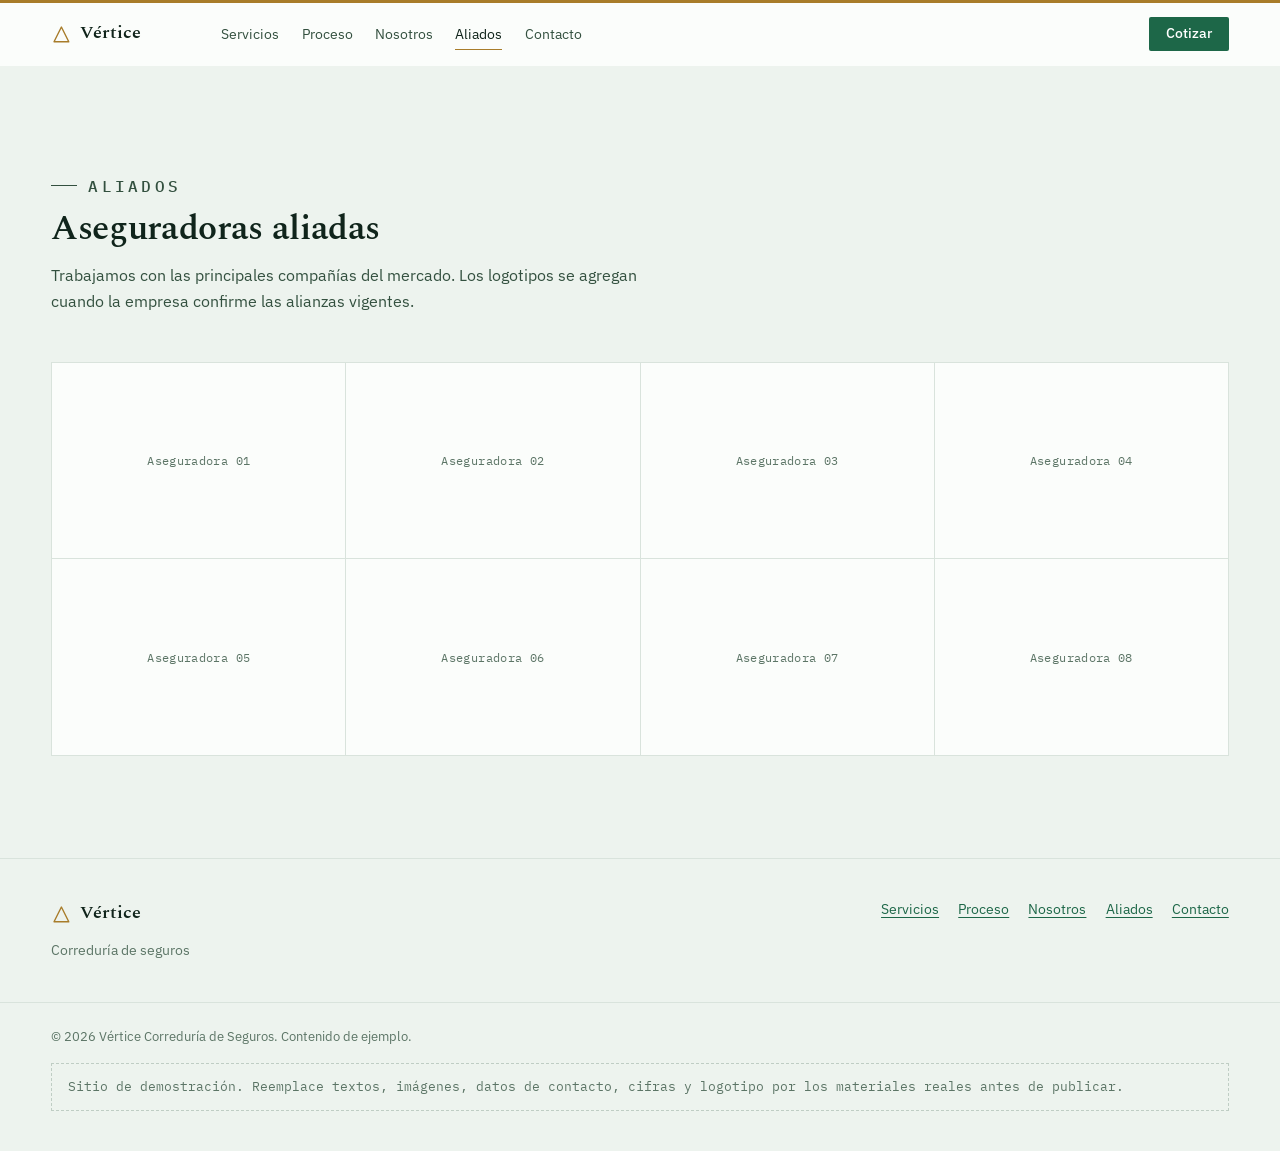
<file: aliados.html>
<!DOCTYPE html>
<html lang="es">
<head>
<meta charset="UTF-8">
<meta name="viewport" content="width=device-width, initial-scale=1">
<title>Aliados · Vértice Correduría</title>
<meta name="description" content="Aseguradoras aliadas con las que trabaja Vértice para comparar coberturas y condiciones.">

<link rel="preconnect" href="https://fonts.googleapis.com">
<link rel="preconnect" href="https://fonts.gstatic.com" crossorigin>
<link rel="stylesheet" href="https://fonts.googleapis.com/css2?family=IBM+Plex+Mono:wght@400;500&family=IBM+Plex+Sans:wght@400;500;600&family=Spectral:wght@400;500;600&display=swap">
<link rel="stylesheet" href="assets/css/styles.css">
</head>
<body>

<a class="skip" href="#main">Saltar al contenido</a>

<header class="site-header" id="top">
  <div class="wrap header__inner">
    <a class="brand" href="index.html" aria-label="Vértice, correduría de seguros — inicio">
      <svg class="brand__mark" viewBox="0 0 24 24" aria-hidden="true">
        <path d="M12 3.5 20.5 20.5 3.5 20.5Z" fill="none" stroke="currentColor" stroke-width="1.6" stroke-linejoin="round"/>
      </svg>
      <span class="brand__name">Vértice</span>
    </a>
    <nav class="nav" aria-label="Navegación principal">
      <a href="servicios.html">Servicios</a>
      <a href="proceso.html">Proceso</a>
      <a href="nosotros.html">Nosotros</a>
      <a href="aliados.html" aria-current="page">Aliados</a>
      <a href="contacto.html">Contacto</a>
    </nav>
    <div class="header__actions">
      <a class="btn btn--primary btn--sm" href="contacto.html">Cotizar</a>
      <button class="nav-toggle" type="button" id="navToggle" aria-expanded="false" aria-controls="mobileNav" aria-label="Abrir menú">
        <svg class="icon-burger" viewBox="0 0 24 24" aria-hidden="true" fill="none" stroke="currentColor" stroke-width="1.7" stroke-linecap="round">
          <path d="M4 7h16M4 12h16M4 17h16"/>
        </svg>
        <svg class="icon-close" viewBox="0 0 24 24" aria-hidden="true" fill="none" stroke="currentColor" stroke-width="1.7" stroke-linecap="round">
          <path d="M6 6l12 12M18 6 6 18"/>
        </svg>
      </button>
    </div>
  </div>
  <nav class="mobile-nav" id="mobileNav" aria-label="Navegación móvil" hidden>
    <div class="wrap mobile-nav__inner">
      <a href="servicios.html">Servicios</a>
      <a href="proceso.html">Proceso</a>
      <a href="nosotros.html">Nosotros</a>
      <a href="aliados.html" aria-current="page">Aliados</a>
      <a href="contacto.html">Contacto</a>
      <a class="btn btn--primary mobile-nav__cta" href="contacto.html">Solicitar cotización</a>
    </div>
  </nav>
</header>

<main id="main">
  <section class="section band" aria-labelledby="aliados-h">
    <div class="wrap">
      <div class="section__head" data-reveal>
        <p class="eyebrow">Aliados</p>
        <h1 id="aliados-h">Aseguradoras aliadas</h1>
        <p>Trabajamos con las principales compañías del mercado. Los logotipos se agregan cuando la empresa confirme las alianzas vigentes.</p>
      </div>
      <div class="aliados" data-reveal>
        <div class="aliado">Aseguradora 01</div>
        <div class="aliado">Aseguradora 02</div>
        <div class="aliado">Aseguradora 03</div>
        <div class="aliado">Aseguradora 04</div>
        <div class="aliado">Aseguradora 05</div>
        <div class="aliado">Aseguradora 06</div>
        <div class="aliado">Aseguradora 07</div>
        <div class="aliado">Aseguradora 08</div>
      </div>
    </div>
  </section>
</main>

<footer class="site-footer">
  <div class="wrap footer__grid">
    <div class="footer__brand">
      <span class="brand">
        <svg class="brand__mark" viewBox="0 0 24 24" aria-hidden="true">
          <path d="M12 3.5 20.5 20.5 3.5 20.5Z" fill="none" stroke="currentColor" stroke-width="1.6" stroke-linejoin="round"/>
        </svg>
        <span class="brand__name">Vértice</span>
      </span>
      <p>Correduría de seguros</p>
    </div>
    <nav class="nav--footer" aria-label="Navegación del pie de página">
      <a href="servicios.html">Servicios</a>
      <a href="proceso.html">Proceso</a>
      <a href="nosotros.html">Nosotros</a>
      <a href="aliados.html">Aliados</a>
      <a href="contacto.html">Contacto</a>
    </nav>
  </div>
  <div class="wrap footer__legal">
    <p>© 2026 Vértice Correduría de Seguros. Contenido de ejemplo.</p>
    <p class="demo-note">
      Sitio de demostración. Reemplace textos, imágenes, datos de contacto,
      cifras y logotipo por los materiales reales antes de publicar.
    </p>
  </div>
</footer>

<script src="assets/js/main.js"></script>
</body>
</html>
</file>
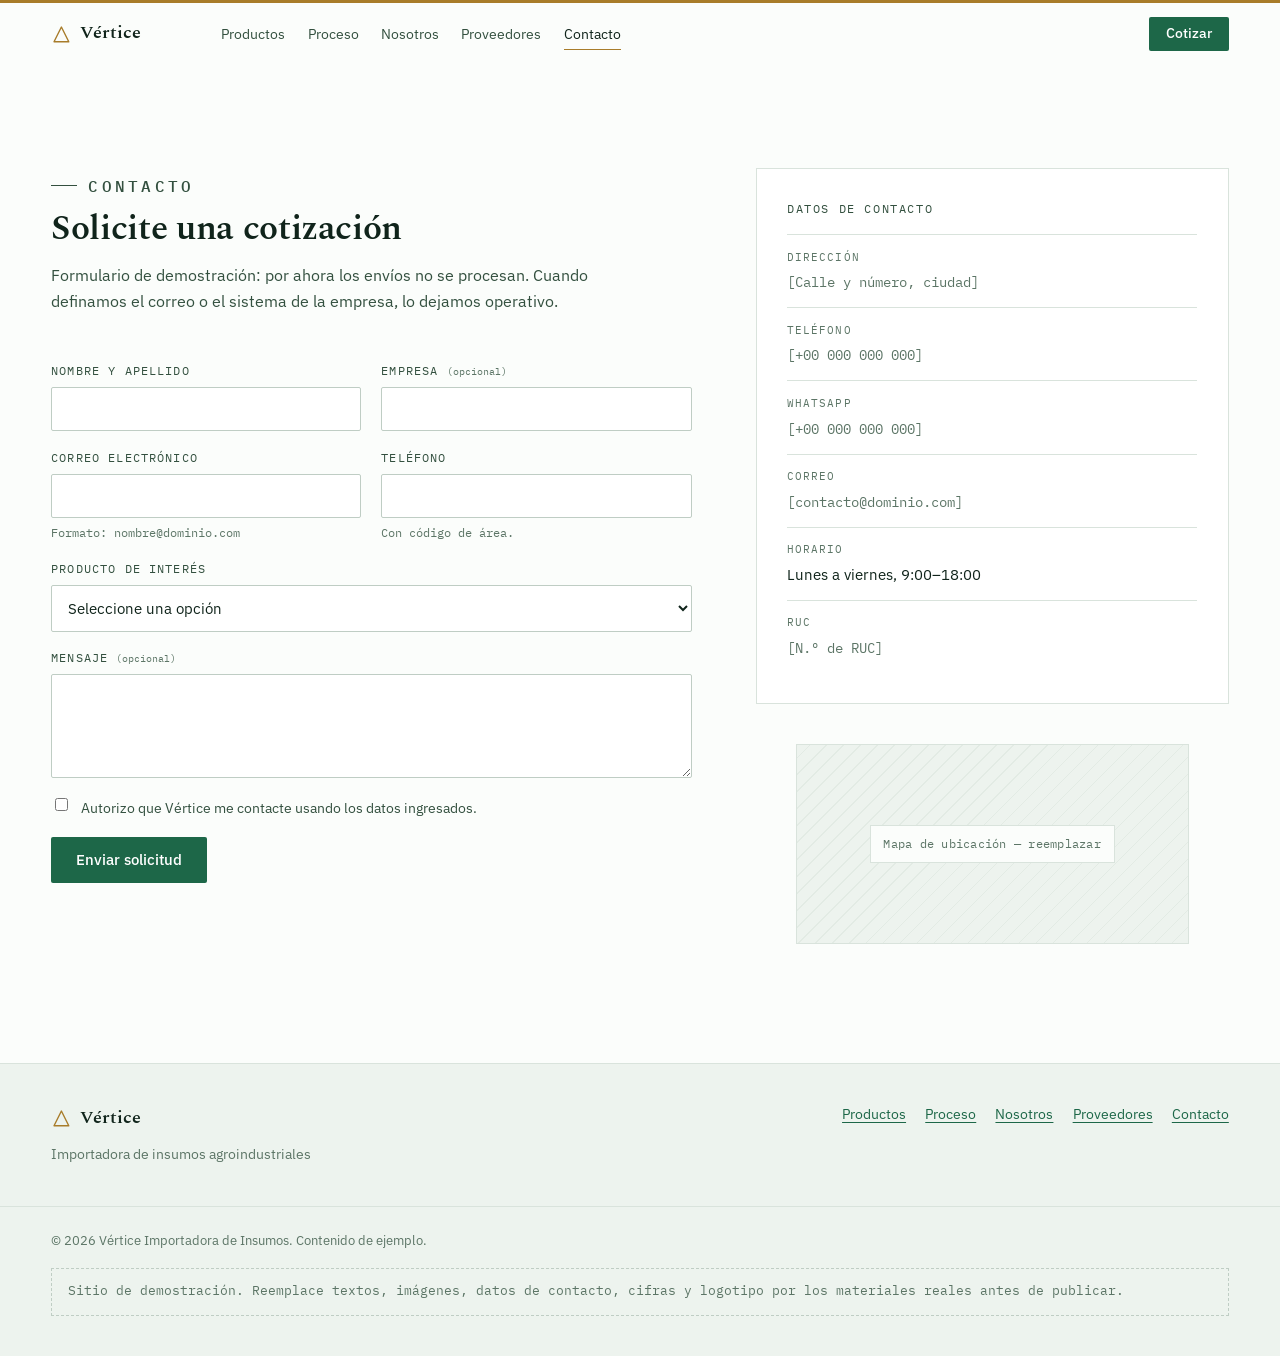
<file: contacto.html>
<!DOCTYPE html>
<html lang="es">
<head>
<meta charset="UTF-8">
<meta name="viewport" content="width=device-width, initial-scale=1">
<title>Contacto · Vértice Importadora</title>
<meta name="description" content="Solicite una cotización de insumos agroindustriales con Vértice: complete el formulario o contáctenos por teléfono, WhatsApp o correo.">

<link rel="preconnect" href="https://fonts.googleapis.com">
<link rel="preconnect" href="https://fonts.gstatic.com" crossorigin>
<link rel="stylesheet" href="https://fonts.googleapis.com/css2?family=IBM+Plex+Mono:wght@400;500&family=IBM+Plex+Sans:wght@400;500;600&family=Spectral:wght@400;500;600&display=swap">
<link rel="stylesheet" href="assets/css/styles.css">
</head>
<body>

<a class="skip" href="#main">Saltar al contenido</a>

<header class="site-header" id="top">
  <div class="wrap header__inner">
    <a class="brand" href="index.html" aria-label="Vértice, importadora de insumos — inicio">
      <svg class="brand__mark" viewBox="0 0 24 24" aria-hidden="true">
        <path d="M12 3.5 20.5 20.5 3.5 20.5Z" fill="none" stroke="currentColor" stroke-width="1.6" stroke-linejoin="round"/>
      </svg>
      <span class="brand__name">Vértice</span>
    </a>
    <nav class="nav" aria-label="Navegación principal">
      <a href="productos.html">Productos</a>
      <a href="proceso.html">Proceso</a>
      <a href="nosotros.html">Nosotros</a>
      <a href="proveedores.html">Proveedores</a>
      <a href="contacto.html" aria-current="page">Contacto</a>
    </nav>
    <div class="header__actions">
      <a class="btn btn--primary btn--sm" href="contacto.html">Cotizar</a>
      <button class="nav-toggle" type="button" id="navToggle" aria-expanded="false" aria-controls="mobileNav" aria-label="Abrir menú">
        <svg class="icon-burger" viewBox="0 0 24 24" aria-hidden="true" fill="none" stroke="currentColor" stroke-width="1.7" stroke-linecap="round">
          <path d="M4 7h16M4 12h16M4 17h16"/>
        </svg>
        <svg class="icon-close" viewBox="0 0 24 24" aria-hidden="true" fill="none" stroke="currentColor" stroke-width="1.7" stroke-linecap="round">
          <path d="M6 6l12 12M18 6 6 18"/>
        </svg>
      </button>
    </div>
  </div>
  <nav class="mobile-nav" id="mobileNav" aria-label="Navegación móvil" hidden>
    <div class="wrap mobile-nav__inner">
      <a href="productos.html">Productos</a>
      <a href="proceso.html">Proceso</a>
      <a href="nosotros.html">Nosotros</a>
      <a href="proveedores.html">Proveedores</a>
      <a href="contacto.html" aria-current="page">Contacto</a>
      <a class="btn btn--primary mobile-nav__cta" href="contacto.html">Solicitar cotización</a>
    </div>
  </nav>
</header>

<main id="main">
  <section class="section" aria-labelledby="contacto-h">
    <div class="wrap contacto-grid">
      <div data-reveal>
        <div class="section__head">
          <p class="eyebrow">Contacto</p>
          <h1 id="contacto-h">Solicite una cotización</h1>
          <p>Formulario de demostración: por ahora los envíos no se procesan. Cuando definamos el correo o el sistema de la empresa, lo dejamos operativo.</p>
        </div>
        <form class="form" id="cotizar" novalidate>
          <div class="form-grid">
            <div class="field">
              <label for="f-nombre">Nombre y apellido</label>
              <input type="text" id="f-nombre" name="nombre" required autocomplete="name">
              <p class="field__error">Ingrese su nombre.</p>
            </div>
            <div class="field">
              <label for="f-empresa">Empresa <span class="opt">(opcional)</span></label>
              <input type="text" id="f-empresa" name="empresa" autocomplete="organization">
            </div>
            <div class="field">
              <label for="f-email">Correo electrónico</label>
              <input type="email" id="f-email" name="email" required autocomplete="email" aria-describedby="h-email">
              <p class="hint" id="h-email">Formato: nombre@dominio.com</p>
              <p class="field__error">Ingrese un correo electrónico válido.</p>
            </div>
            <div class="field">
              <label for="f-tel">Teléfono</label>
              <input type="tel" id="f-tel" name="telefono" required autocomplete="tel" inputmode="tel" pattern="[0-9+\(\)\-\s]{6,}">
              <p class="hint">Con código de área.</p>
              <p class="field__error">Ingrese un teléfono de contacto.</p>
            </div>
            <div class="field field--full">
              <label for="f-producto">Producto de interés</label>
              <select id="f-producto" name="producto" required>
                <option value="" selected disabled>Seleccione una opción</option>
                <option>Soya en grano</option>
                <option>Torta de soya</option>
                <option>Maíz amarillo duro</option>
                <option>Afrecho de trigo</option>
                <option>Aceites vegetales</option>
                <option>Otro</option>
              </select>
              <p class="field__error">Seleccione un producto de interés.</p>
            </div>
            <div class="field field--full">
              <label for="f-msg">Mensaje <span class="opt">(opcional)</span></label>
              <textarea id="f-msg" name="mensaje" rows="4"></textarea>
            </div>
            <div class="field field--check field--full">
              <input type="checkbox" id="f-ok" name="consentimiento" required>
              <label for="f-ok">Autorizo que Vértice me contacte usando los datos ingresados.</label>
            </div>
          </div>
          <button class="btn btn--primary" type="submit">Enviar solicitud</button>
          <p class="form__status" id="formStatus" role="status" hidden></p>
        </form>
      </div>

      <aside class="contacto__side" data-reveal>
        <div class="datos">
          <p class="datos__title">Datos de contacto</p>
          <dl class="datos__list">
            <div><dt>Dirección</dt><dd><span class="ph">[Calle y número, ciudad]</span></dd></div>
            <div><dt>Teléfono</dt><dd><span class="ph">[+00 000 000 000]</span></dd></div>
            <div><dt>WhatsApp</dt><dd><span class="ph">[+00 000 000 000]</span></dd></div>
            <div><dt>Correo</dt><dd><span class="ph">[contacto@dominio.com]</span></dd></div>
            <div><dt>Horario</dt><dd>Lunes a viernes, 9:00–18:00</dd></div>
            <div><dt>RUC</dt><dd><span class="ph">[N.º de RUC]</span></dd></div>
          </dl>
        </div>
        <figure class="photo contacto__map">
          <span class="photo__label">Mapa de ubicación — reemplazar</span>
        </figure>
      </aside>
    </div>
  </section>
</main>

<footer class="site-footer">
  <div class="wrap footer__grid">
    <div class="footer__brand">
      <span class="brand">
        <svg class="brand__mark" viewBox="0 0 24 24" aria-hidden="true">
          <path d="M12 3.5 20.5 20.5 3.5 20.5Z" fill="none" stroke="currentColor" stroke-width="1.6" stroke-linejoin="round"/>
        </svg>
        <span class="brand__name">Vértice</span>
      </span>
      <p>Importadora de insumos agroindustriales</p>
    </div>
    <nav class="nav--footer" aria-label="Navegación del pie de página">
      <a href="productos.html">Productos</a>
      <a href="proceso.html">Proceso</a>
      <a href="nosotros.html">Nosotros</a>
      <a href="proveedores.html">Proveedores</a>
      <a href="contacto.html">Contacto</a>
    </nav>
  </div>
  <div class="wrap footer__legal">
    <p>© 2026 Vértice Importadora de Insumos. Contenido de ejemplo.</p>
    <p class="demo-note">
      Sitio de demostración. Reemplace textos, imágenes, datos de contacto,
      cifras y logotipo por los materiales reales antes de publicar.
    </p>
  </div>
</footer>

<script src="assets/js/main.js"></script>
</body>
</html>
</file>
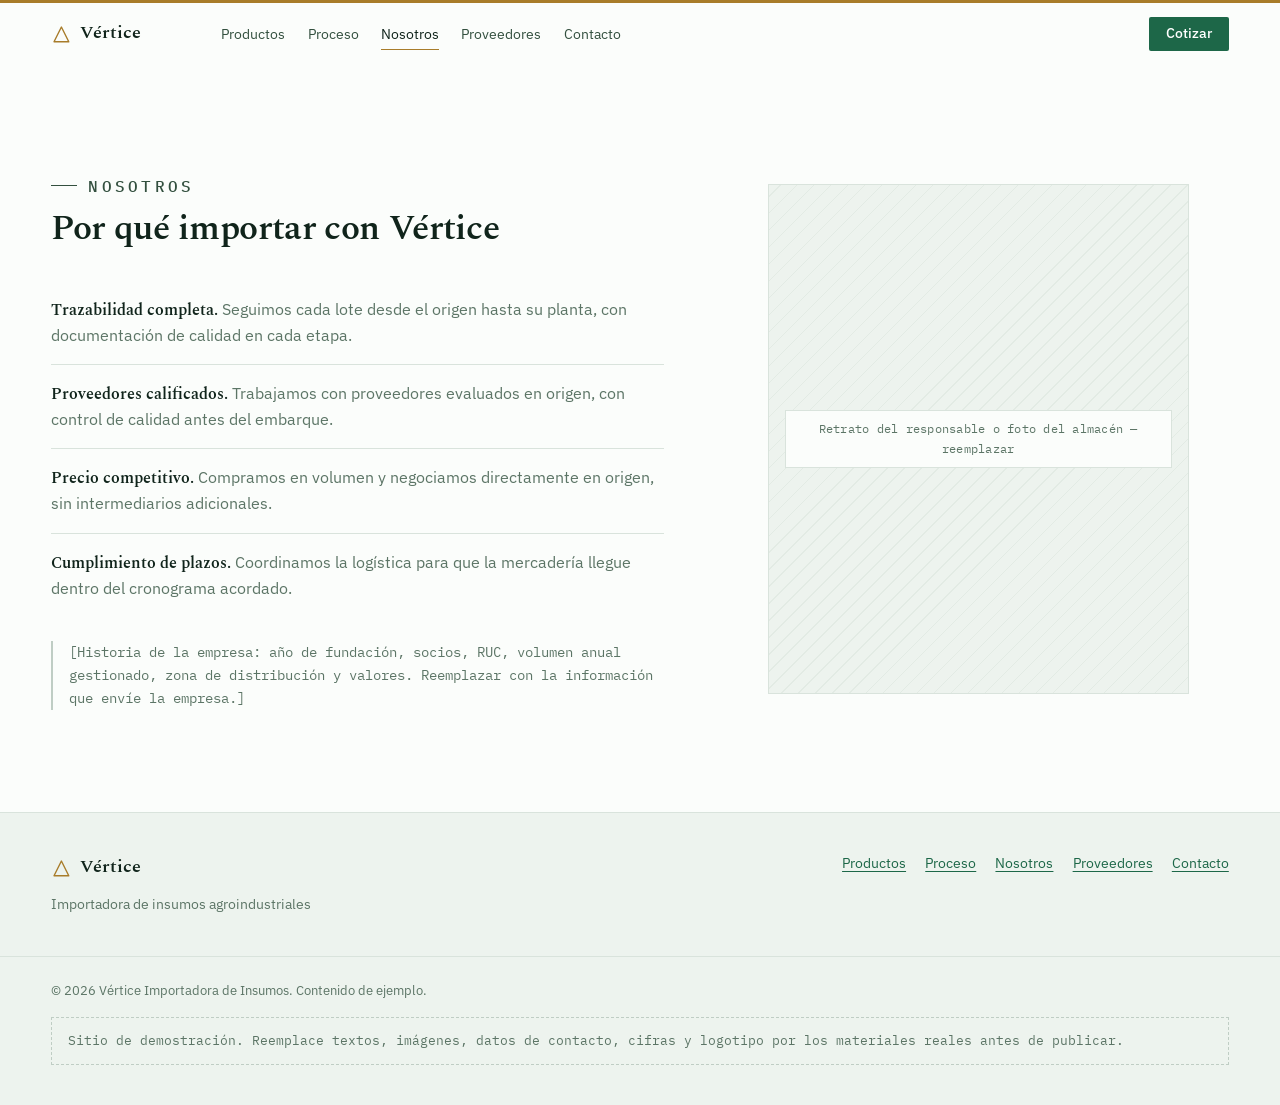
<file: nosotros.html>
<!DOCTYPE html>
<html lang="es">
<head>
<meta charset="UTF-8">
<meta name="viewport" content="width=device-width, initial-scale=1">
<title>Nosotros · Vértice Importadora</title>
<meta name="description" content="Por qué importar con Vértice: trazabilidad completa, proveedores calificados, precio competitivo y cumplimiento de plazos.">

<link rel="preconnect" href="https://fonts.googleapis.com">
<link rel="preconnect" href="https://fonts.gstatic.com" crossorigin>
<link rel="stylesheet" href="https://fonts.googleapis.com/css2?family=IBM+Plex+Mono:wght@400;500&family=IBM+Plex+Sans:wght@400;500;600&family=Spectral:wght@400;500;600&display=swap">
<link rel="stylesheet" href="assets/css/styles.css">
</head>
<body>

<a class="skip" href="#main">Saltar al contenido</a>

<header class="site-header" id="top">
  <div class="wrap header__inner">
    <a class="brand" href="index.html" aria-label="Vértice, importadora de insumos — inicio">
      <svg class="brand__mark" viewBox="0 0 24 24" aria-hidden="true">
        <path d="M12 3.5 20.5 20.5 3.5 20.5Z" fill="none" stroke="currentColor" stroke-width="1.6" stroke-linejoin="round"/>
      </svg>
      <span class="brand__name">Vértice</span>
    </a>
    <nav class="nav" aria-label="Navegación principal">
      <a href="productos.html">Productos</a>
      <a href="proceso.html">Proceso</a>
      <a href="nosotros.html" aria-current="page">Nosotros</a>
      <a href="proveedores.html">Proveedores</a>
      <a href="contacto.html">Contacto</a>
    </nav>
    <div class="header__actions">
      <a class="btn btn--primary btn--sm" href="contacto.html">Cotizar</a>
      <button class="nav-toggle" type="button" id="navToggle" aria-expanded="false" aria-controls="mobileNav" aria-label="Abrir menú">
        <svg class="icon-burger" viewBox="0 0 24 24" aria-hidden="true" fill="none" stroke="currentColor" stroke-width="1.7" stroke-linecap="round">
          <path d="M4 7h16M4 12h16M4 17h16"/>
        </svg>
        <svg class="icon-close" viewBox="0 0 24 24" aria-hidden="true" fill="none" stroke="currentColor" stroke-width="1.7" stroke-linecap="round">
          <path d="M6 6l12 12M18 6 6 18"/>
        </svg>
      </button>
    </div>
  </div>
  <nav class="mobile-nav" id="mobileNav" aria-label="Navegación móvil" hidden>
    <div class="wrap mobile-nav__inner">
      <a href="productos.html">Productos</a>
      <a href="proceso.html">Proceso</a>
      <a href="nosotros.html" aria-current="page">Nosotros</a>
      <a href="proveedores.html">Proveedores</a>
      <a href="contacto.html">Contacto</a>
      <a class="btn btn--primary mobile-nav__cta" href="contacto.html">Solicitar cotización</a>
    </div>
  </nav>
</header>

<main id="main">
  <section class="section" aria-labelledby="nosotros-h">
    <div class="wrap nosotros__grid">
      <div class="nosotros__main" data-reveal>
        <div class="section__head">
          <p class="eyebrow">Nosotros</p>
          <h1 id="nosotros-h">Por qué importar con Vértice</h1>
        </div>
        <ul class="ventajas">
          <li><strong>Trazabilidad completa.</strong> <span>Seguimos cada lote desde el origen hasta su planta, con documentación de calidad en cada etapa.</span></li>
          <li><strong>Proveedores calificados.</strong> <span>Trabajamos con proveedores evaluados en origen, con control de calidad antes del embarque.</span></li>
          <li><strong>Precio competitivo.</strong> <span>Compramos en volumen y negociamos directamente en origen, sin intermediarios adicionales.</span></li>
          <li><strong>Cumplimiento de plazos.</strong> <span>Coordinamos la logística para que la mercadería llegue dentro del cronograma acordado.</span></li>
        </ul>
        <p class="ph-block">[Historia de la empresa: año de fundación, socios, RUC, volumen anual gestionado, zona de distribución y valores. Reemplazar con la información que envíe la empresa.]</p>
      </div>
      <figure class="photo nosotros__photo" data-reveal-self>
        <span class="photo__label">Retrato del responsable o foto del almacén — reemplazar</span>
      </figure>
    </div>
  </section>
</main>

<footer class="site-footer">
  <div class="wrap footer__grid">
    <div class="footer__brand">
      <span class="brand">
        <svg class="brand__mark" viewBox="0 0 24 24" aria-hidden="true">
          <path d="M12 3.5 20.5 20.5 3.5 20.5Z" fill="none" stroke="currentColor" stroke-width="1.6" stroke-linejoin="round"/>
        </svg>
        <span class="brand__name">Vértice</span>
      </span>
      <p>Importadora de insumos agroindustriales</p>
    </div>
    <nav class="nav--footer" aria-label="Navegación del pie de página">
      <a href="productos.html">Productos</a>
      <a href="proceso.html">Proceso</a>
      <a href="nosotros.html">Nosotros</a>
      <a href="proveedores.html">Proveedores</a>
      <a href="contacto.html">Contacto</a>
    </nav>
  </div>
  <div class="wrap footer__legal">
    <p>© 2026 Vértice Importadora de Insumos. Contenido de ejemplo.</p>
    <p class="demo-note">
      Sitio de demostración. Reemplace textos, imágenes, datos de contacto,
      cifras y logotipo por los materiales reales antes de publicar.
    </p>
  </div>
</footer>

<script src="assets/js/main.js"></script>
</body>
</html>
</file>
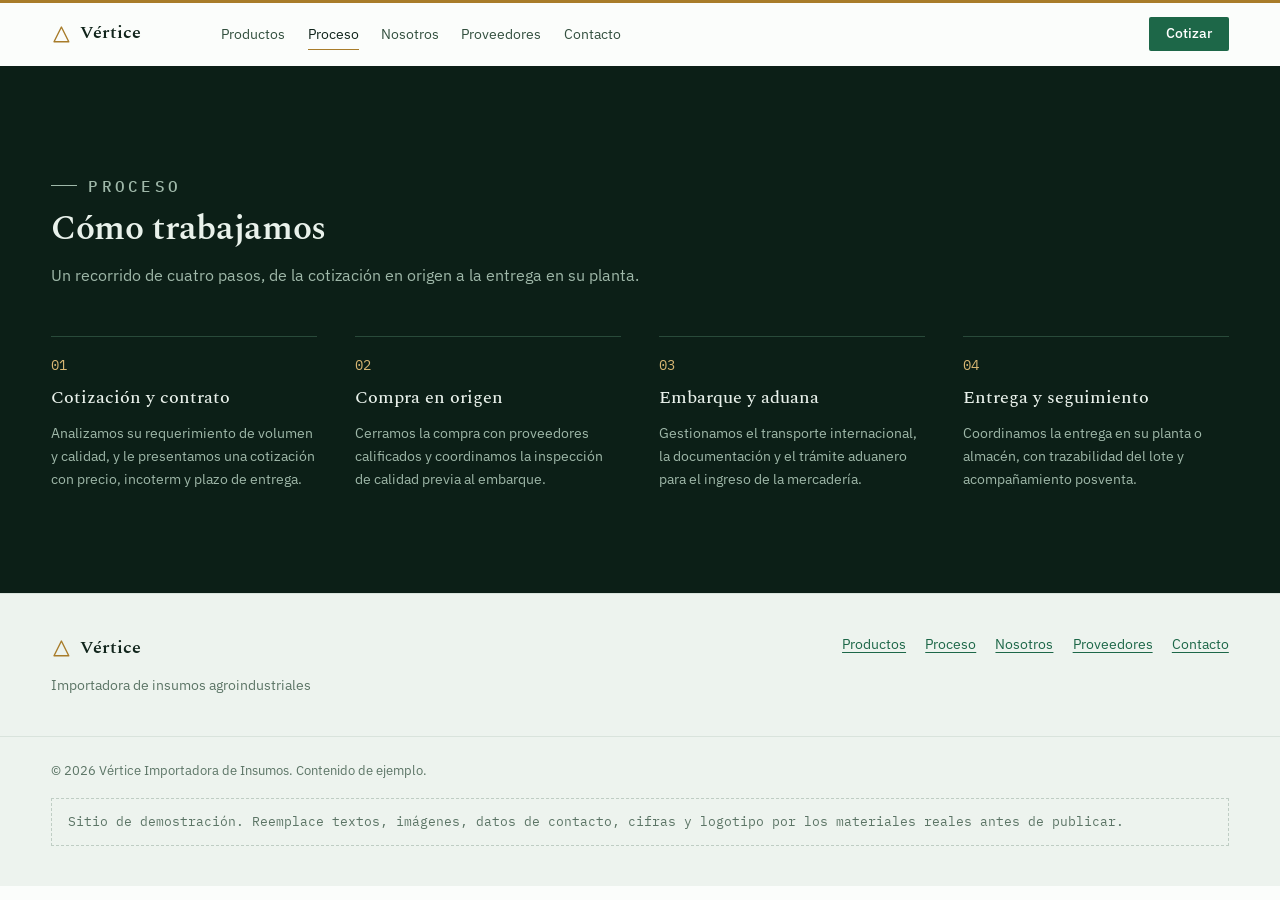
<file: proceso.html>
<!DOCTYPE html>
<html lang="es">
<head>
<meta charset="UTF-8">
<meta name="viewport" content="width=device-width, initial-scale=1">
<title>Proceso · Vértice Importadora</title>
<meta name="description" content="Cómo trabajamos: cotización, compra en origen, embarque y aduana, y entrega — el proceso completo de importación de insumos agroindustriales.">

<link rel="preconnect" href="https://fonts.googleapis.com">
<link rel="preconnect" href="https://fonts.gstatic.com" crossorigin>
<link rel="stylesheet" href="https://fonts.googleapis.com/css2?family=IBM+Plex+Mono:wght@400;500&family=IBM+Plex+Sans:wght@400;500;600&family=Spectral:wght@400;500;600&display=swap">
<link rel="stylesheet" href="assets/css/styles.css">
</head>
<body>

<a class="skip" href="#main">Saltar al contenido</a>

<header class="site-header" id="top">
  <div class="wrap header__inner">
    <a class="brand" href="index.html" aria-label="Vértice, importadora de insumos — inicio">
      <svg class="brand__mark" viewBox="0 0 24 24" aria-hidden="true">
        <path d="M12 3.5 20.5 20.5 3.5 20.5Z" fill="none" stroke="currentColor" stroke-width="1.6" stroke-linejoin="round"/>
      </svg>
      <span class="brand__name">Vértice</span>
    </a>
    <nav class="nav" aria-label="Navegación principal">
      <a href="productos.html">Productos</a>
      <a href="proceso.html" aria-current="page">Proceso</a>
      <a href="nosotros.html">Nosotros</a>
      <a href="proveedores.html">Proveedores</a>
      <a href="contacto.html">Contacto</a>
    </nav>
    <div class="header__actions">
      <a class="btn btn--primary btn--sm" href="contacto.html">Cotizar</a>
      <button class="nav-toggle" type="button" id="navToggle" aria-expanded="false" aria-controls="mobileNav" aria-label="Abrir menú">
        <svg class="icon-burger" viewBox="0 0 24 24" aria-hidden="true" fill="none" stroke="currentColor" stroke-width="1.7" stroke-linecap="round">
          <path d="M4 7h16M4 12h16M4 17h16"/>
        </svg>
        <svg class="icon-close" viewBox="0 0 24 24" aria-hidden="true" fill="none" stroke="currentColor" stroke-width="1.7" stroke-linecap="round">
          <path d="M6 6l12 12M18 6 6 18"/>
        </svg>
      </button>
    </div>
  </div>
  <nav class="mobile-nav" id="mobileNav" aria-label="Navegación móvil" hidden>
    <div class="wrap mobile-nav__inner">
      <a href="productos.html">Productos</a>
      <a href="proceso.html" aria-current="page">Proceso</a>
      <a href="nosotros.html">Nosotros</a>
      <a href="proveedores.html">Proveedores</a>
      <a href="contacto.html">Contacto</a>
      <a class="btn btn--primary mobile-nav__cta" href="contacto.html">Solicitar cotización</a>
    </div>
  </nav>
</header>

<main id="main">
  <section class="section section--ink" aria-labelledby="proceso-h">
    <div class="wrap">
      <div class="section__head" data-reveal>
        <p class="eyebrow eyebrow--on-ink">Proceso</p>
        <h1 id="proceso-h">Cómo trabajamos</h1>
        <p>Un recorrido de cuatro pasos, de la cotización en origen a la entrega en su planta.</p>
      </div>
      <ol class="pasos" data-reveal>
        <li class="paso">
          <span class="paso__num">01</span>
          <h3>Cotización y contrato</h3>
          <p>Analizamos su requerimiento de volumen y calidad, y le presentamos una cotización con precio, incoterm y plazo de entrega.</p>
        </li>
        <li class="paso">
          <span class="paso__num">02</span>
          <h3>Compra en origen</h3>
          <p>Cerramos la compra con proveedores calificados y coordinamos la inspección de calidad previa al embarque.</p>
        </li>
        <li class="paso">
          <span class="paso__num">03</span>
          <h3>Embarque y aduana</h3>
          <p>Gestionamos el transporte internacional, la documentación y el trámite aduanero para el ingreso de la mercadería.</p>
        </li>
        <li class="paso">
          <span class="paso__num">04</span>
          <h3>Entrega y seguimiento</h3>
          <p>Coordinamos la entrega en su planta o almacén, con trazabilidad del lote y acompañamiento posventa.</p>
        </li>
      </ol>
    </div>
  </section>
</main>

<footer class="site-footer">
  <div class="wrap footer__grid">
    <div class="footer__brand">
      <span class="brand">
        <svg class="brand__mark" viewBox="0 0 24 24" aria-hidden="true">
          <path d="M12 3.5 20.5 20.5 3.5 20.5Z" fill="none" stroke="currentColor" stroke-width="1.6" stroke-linejoin="round"/>
        </svg>
        <span class="brand__name">Vértice</span>
      </span>
      <p>Importadora de insumos agroindustriales</p>
    </div>
    <nav class="nav--footer" aria-label="Navegación del pie de página">
      <a href="productos.html">Productos</a>
      <a href="proceso.html">Proceso</a>
      <a href="nosotros.html">Nosotros</a>
      <a href="proveedores.html">Proveedores</a>
      <a href="contacto.html">Contacto</a>
    </nav>
  </div>
  <div class="wrap footer__legal">
    <p>© 2026 Vértice Importadora de Insumos. Contenido de ejemplo.</p>
    <p class="demo-note">
      Sitio de demostración. Reemplace textos, imágenes, datos de contacto,
      cifras y logotipo por los materiales reales antes de publicar.
    </p>
  </div>
</footer>

<script src="assets/js/main.js"></script>
</body>
</html>
</file>
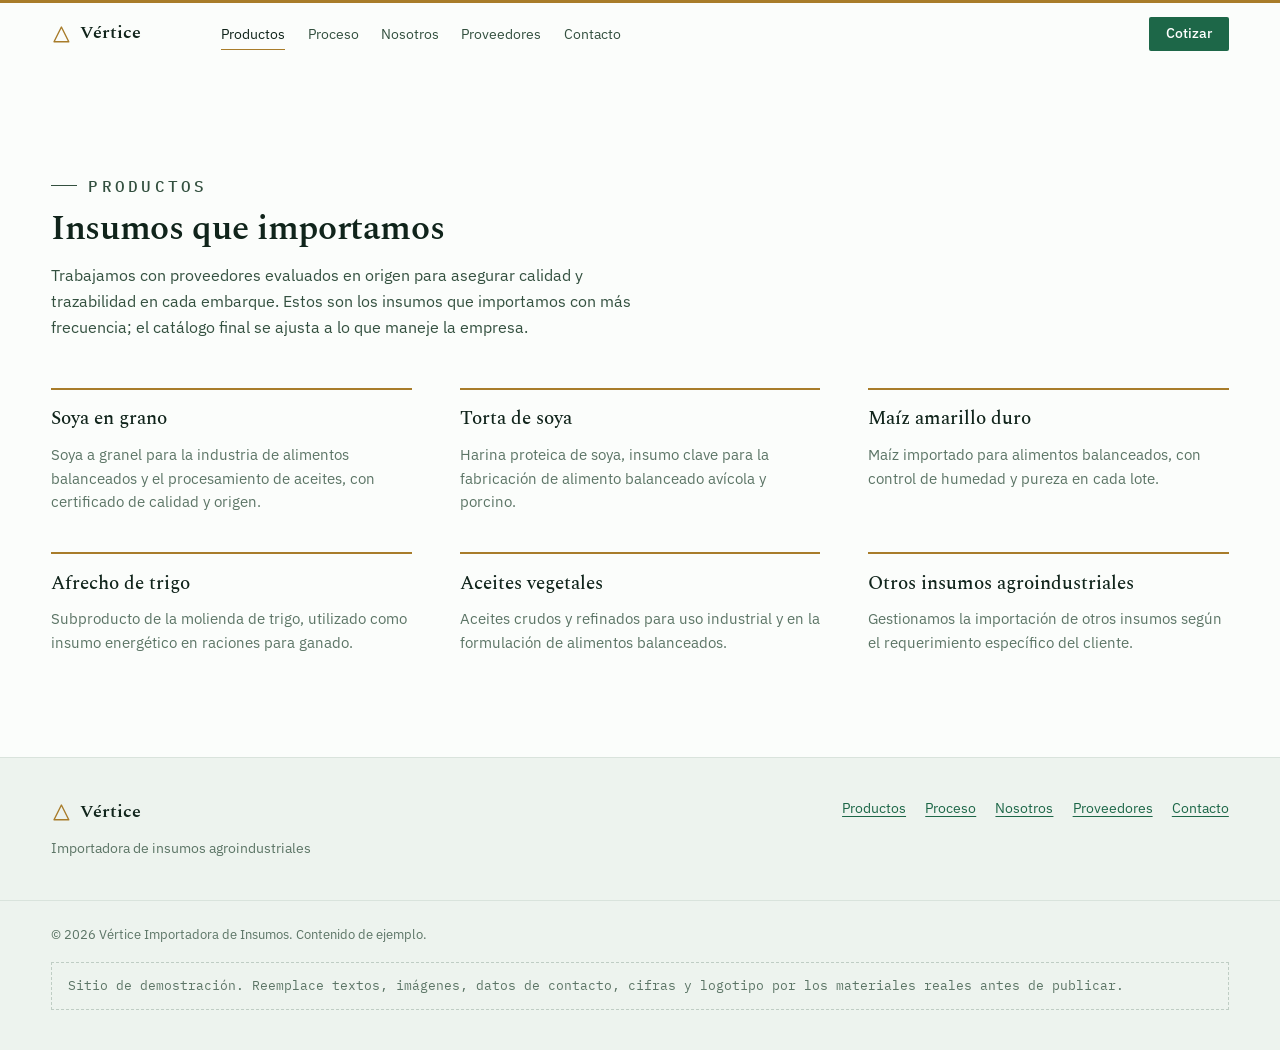
<file: productos.html>
<!DOCTYPE html>
<html lang="es">
<head>
<meta charset="UTF-8">
<meta name="viewport" content="width=device-width, initial-scale=1">
<title>Productos · Vértice Importadora</title>
<meta name="description" content="Insumos que importamos: soya en grano, torta de soya, maíz amarillo duro, afrecho de trigo, aceites vegetales y más, para la industria agroindustrial.">

<link rel="preconnect" href="https://fonts.googleapis.com">
<link rel="preconnect" href="https://fonts.gstatic.com" crossorigin>
<link rel="stylesheet" href="https://fonts.googleapis.com/css2?family=IBM+Plex+Mono:wght@400;500&family=IBM+Plex+Sans:wght@400;500;600&family=Spectral:wght@400;500;600&display=swap">
<link rel="stylesheet" href="assets/css/styles.css">
</head>
<body>

<a class="skip" href="#main">Saltar al contenido</a>

<header class="site-header" id="top">
  <div class="wrap header__inner">
    <a class="brand" href="index.html" aria-label="Vértice, importadora de insumos — inicio">
      <svg class="brand__mark" viewBox="0 0 24 24" aria-hidden="true">
        <path d="M12 3.5 20.5 20.5 3.5 20.5Z" fill="none" stroke="currentColor" stroke-width="1.6" stroke-linejoin="round"/>
      </svg>
      <span class="brand__name">Vértice</span>
    </a>
    <nav class="nav" aria-label="Navegación principal">
      <a href="productos.html" aria-current="page">Productos</a>
      <a href="proceso.html">Proceso</a>
      <a href="nosotros.html">Nosotros</a>
      <a href="proveedores.html">Proveedores</a>
      <a href="contacto.html">Contacto</a>
    </nav>
    <div class="header__actions">
      <a class="btn btn--primary btn--sm" href="contacto.html">Cotizar</a>
      <button class="nav-toggle" type="button" id="navToggle" aria-expanded="false" aria-controls="mobileNav" aria-label="Abrir menú">
        <svg class="icon-burger" viewBox="0 0 24 24" aria-hidden="true" fill="none" stroke="currentColor" stroke-width="1.7" stroke-linecap="round">
          <path d="M4 7h16M4 12h16M4 17h16"/>
        </svg>
        <svg class="icon-close" viewBox="0 0 24 24" aria-hidden="true" fill="none" stroke="currentColor" stroke-width="1.7" stroke-linecap="round">
          <path d="M6 6l12 12M18 6 6 18"/>
        </svg>
      </button>
    </div>
  </div>
  <nav class="mobile-nav" id="mobileNav" aria-label="Navegación móvil" hidden>
    <div class="wrap mobile-nav__inner">
      <a href="productos.html" aria-current="page">Productos</a>
      <a href="proceso.html">Proceso</a>
      <a href="nosotros.html">Nosotros</a>
      <a href="proveedores.html">Proveedores</a>
      <a href="contacto.html">Contacto</a>
      <a class="btn btn--primary mobile-nav__cta" href="contacto.html">Solicitar cotización</a>
    </div>
  </nav>
</header>

<main id="main">
  <section class="section" aria-labelledby="productos-h">
    <div class="wrap">
      <div class="section__head" data-reveal>
        <p class="eyebrow">Productos</p>
        <h1 id="productos-h">Insumos que importamos</h1>
        <p>
          Trabajamos con proveedores evaluados en origen para asegurar calidad y trazabilidad
          en cada embarque. Estos son los insumos que importamos con más frecuencia; el
          catálogo final se ajusta a lo que maneje la empresa.
        </p>
      </div>
      <div class="ramos" data-reveal>
        <article class="ramo">
          <h3>Soya en grano</h3>
          <p>Soya a granel para la industria de alimentos balanceados y el procesamiento de aceites, con certificado de calidad y origen.</p>
        </article>
        <article class="ramo">
          <h3>Torta de soya</h3>
          <p>Harina proteica de soya, insumo clave para la fabricación de alimento balanceado avícola y porcino.</p>
        </article>
        <article class="ramo">
          <h3>Maíz amarillo duro</h3>
          <p>Maíz importado para alimentos balanceados, con control de humedad y pureza en cada lote.</p>
        </article>
        <article class="ramo">
          <h3>Afrecho de trigo</h3>
          <p>Subproducto de la molienda de trigo, utilizado como insumo energético en raciones para ganado.</p>
        </article>
        <article class="ramo">
          <h3>Aceites vegetales</h3>
          <p>Aceites crudos y refinados para uso industrial y en la formulación de alimentos balanceados.</p>
        </article>
        <article class="ramo">
          <h3>Otros insumos agroindustriales</h3>
          <p>Gestionamos la importación de otros insumos según el requerimiento específico del cliente.</p>
        </article>
      </div>
    </div>
  </section>
</main>

<footer class="site-footer">
  <div class="wrap footer__grid">
    <div class="footer__brand">
      <span class="brand">
        <svg class="brand__mark" viewBox="0 0 24 24" aria-hidden="true">
          <path d="M12 3.5 20.5 20.5 3.5 20.5Z" fill="none" stroke="currentColor" stroke-width="1.6" stroke-linejoin="round"/>
        </svg>
        <span class="brand__name">Vértice</span>
      </span>
      <p>Importadora de insumos agroindustriales</p>
    </div>
    <nav class="nav--footer" aria-label="Navegación del pie de página">
      <a href="productos.html">Productos</a>
      <a href="proceso.html">Proceso</a>
      <a href="nosotros.html">Nosotros</a>
      <a href="proveedores.html">Proveedores</a>
      <a href="contacto.html">Contacto</a>
    </nav>
  </div>
  <div class="wrap footer__legal">
    <p>© 2026 Vértice Importadora de Insumos. Contenido de ejemplo.</p>
    <p class="demo-note">
      Sitio de demostración. Reemplace textos, imágenes, datos de contacto,
      cifras y logotipo por los materiales reales antes de publicar.
    </p>
  </div>
</footer>

<script src="assets/js/main.js"></script>
</body>
</html>
</file>
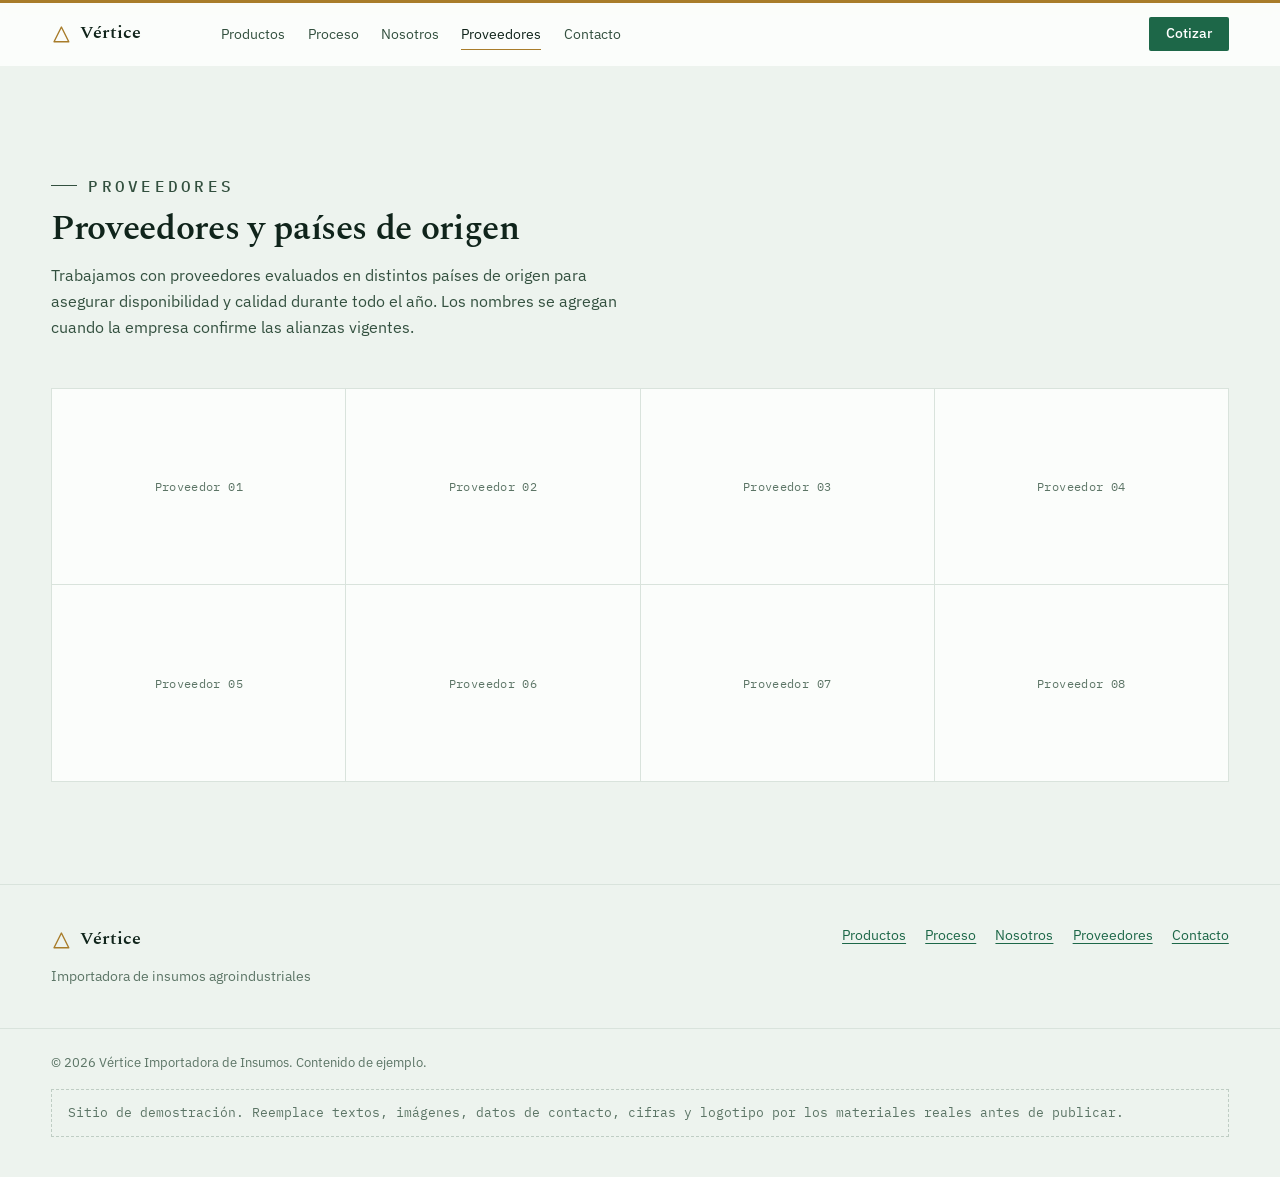
<file: proveedores.html>
<!DOCTYPE html>
<html lang="es">
<head>
<meta charset="UTF-8">
<meta name="viewport" content="width=device-width, initial-scale=1">
<title>Proveedores · Vértice Importadora</title>
<meta name="description" content="Proveedores y países de origen con los que trabaja Vértice para asegurar disponibilidad y calidad todo el año.">

<link rel="preconnect" href="https://fonts.googleapis.com">
<link rel="preconnect" href="https://fonts.gstatic.com" crossorigin>
<link rel="stylesheet" href="https://fonts.googleapis.com/css2?family=IBM+Plex+Mono:wght@400;500&family=IBM+Plex+Sans:wght@400;500;600&family=Spectral:wght@400;500;600&display=swap">
<link rel="stylesheet" href="assets/css/styles.css">
</head>
<body>

<a class="skip" href="#main">Saltar al contenido</a>

<header class="site-header" id="top">
  <div class="wrap header__inner">
    <a class="brand" href="index.html" aria-label="Vértice, importadora de insumos — inicio">
      <svg class="brand__mark" viewBox="0 0 24 24" aria-hidden="true">
        <path d="M12 3.5 20.5 20.5 3.5 20.5Z" fill="none" stroke="currentColor" stroke-width="1.6" stroke-linejoin="round"/>
      </svg>
      <span class="brand__name">Vértice</span>
    </a>
    <nav class="nav" aria-label="Navegación principal">
      <a href="productos.html">Productos</a>
      <a href="proceso.html">Proceso</a>
      <a href="nosotros.html">Nosotros</a>
      <a href="proveedores.html" aria-current="page">Proveedores</a>
      <a href="contacto.html">Contacto</a>
    </nav>
    <div class="header__actions">
      <a class="btn btn--primary btn--sm" href="contacto.html">Cotizar</a>
      <button class="nav-toggle" type="button" id="navToggle" aria-expanded="false" aria-controls="mobileNav" aria-label="Abrir menú">
        <svg class="icon-burger" viewBox="0 0 24 24" aria-hidden="true" fill="none" stroke="currentColor" stroke-width="1.7" stroke-linecap="round">
          <path d="M4 7h16M4 12h16M4 17h16"/>
        </svg>
        <svg class="icon-close" viewBox="0 0 24 24" aria-hidden="true" fill="none" stroke="currentColor" stroke-width="1.7" stroke-linecap="round">
          <path d="M6 6l12 12M18 6 6 18"/>
        </svg>
      </button>
    </div>
  </div>
  <nav class="mobile-nav" id="mobileNav" aria-label="Navegación móvil" hidden>
    <div class="wrap mobile-nav__inner">
      <a href="productos.html">Productos</a>
      <a href="proceso.html">Proceso</a>
      <a href="nosotros.html">Nosotros</a>
      <a href="proveedores.html" aria-current="page">Proveedores</a>
      <a href="contacto.html">Contacto</a>
      <a class="btn btn--primary mobile-nav__cta" href="contacto.html">Solicitar cotización</a>
    </div>
  </nav>
</header>

<main id="main">
  <section class="section band" aria-labelledby="proveedores-h">
    <div class="wrap">
      <div class="section__head" data-reveal>
        <p class="eyebrow">Proveedores</p>
        <h1 id="proveedores-h">Proveedores y países de origen</h1>
        <p>Trabajamos con proveedores evaluados en distintos países de origen para asegurar disponibilidad y calidad durante todo el año. Los nombres se agregan cuando la empresa confirme las alianzas vigentes.</p>
      </div>
      <div class="aliados" data-reveal>
        <div class="aliado">Proveedor 01</div>
        <div class="aliado">Proveedor 02</div>
        <div class="aliado">Proveedor 03</div>
        <div class="aliado">Proveedor 04</div>
        <div class="aliado">Proveedor 05</div>
        <div class="aliado">Proveedor 06</div>
        <div class="aliado">Proveedor 07</div>
        <div class="aliado">Proveedor 08</div>
      </div>
    </div>
  </section>
</main>

<footer class="site-footer">
  <div class="wrap footer__grid">
    <div class="footer__brand">
      <span class="brand">
        <svg class="brand__mark" viewBox="0 0 24 24" aria-hidden="true">
          <path d="M12 3.5 20.5 20.5 3.5 20.5Z" fill="none" stroke="currentColor" stroke-width="1.6" stroke-linejoin="round"/>
        </svg>
        <span class="brand__name">Vértice</span>
      </span>
      <p>Importadora de insumos agroindustriales</p>
    </div>
    <nav class="nav--footer" aria-label="Navegación del pie de página">
      <a href="productos.html">Productos</a>
      <a href="proceso.html">Proceso</a>
      <a href="nosotros.html">Nosotros</a>
      <a href="proveedores.html">Proveedores</a>
      <a href="contacto.html">Contacto</a>
    </nav>
  </div>
  <div class="wrap footer__legal">
    <p>© 2026 Vértice Importadora de Insumos. Contenido de ejemplo.</p>
    <p class="demo-note">
      Sitio de demostración. Reemplace textos, imágenes, datos de contacto,
      cifras y logotipo por los materiales reales antes de publicar.
    </p>
  </div>
</footer>

<script src="assets/js/main.js"></script>
</body>
</html>
</file>
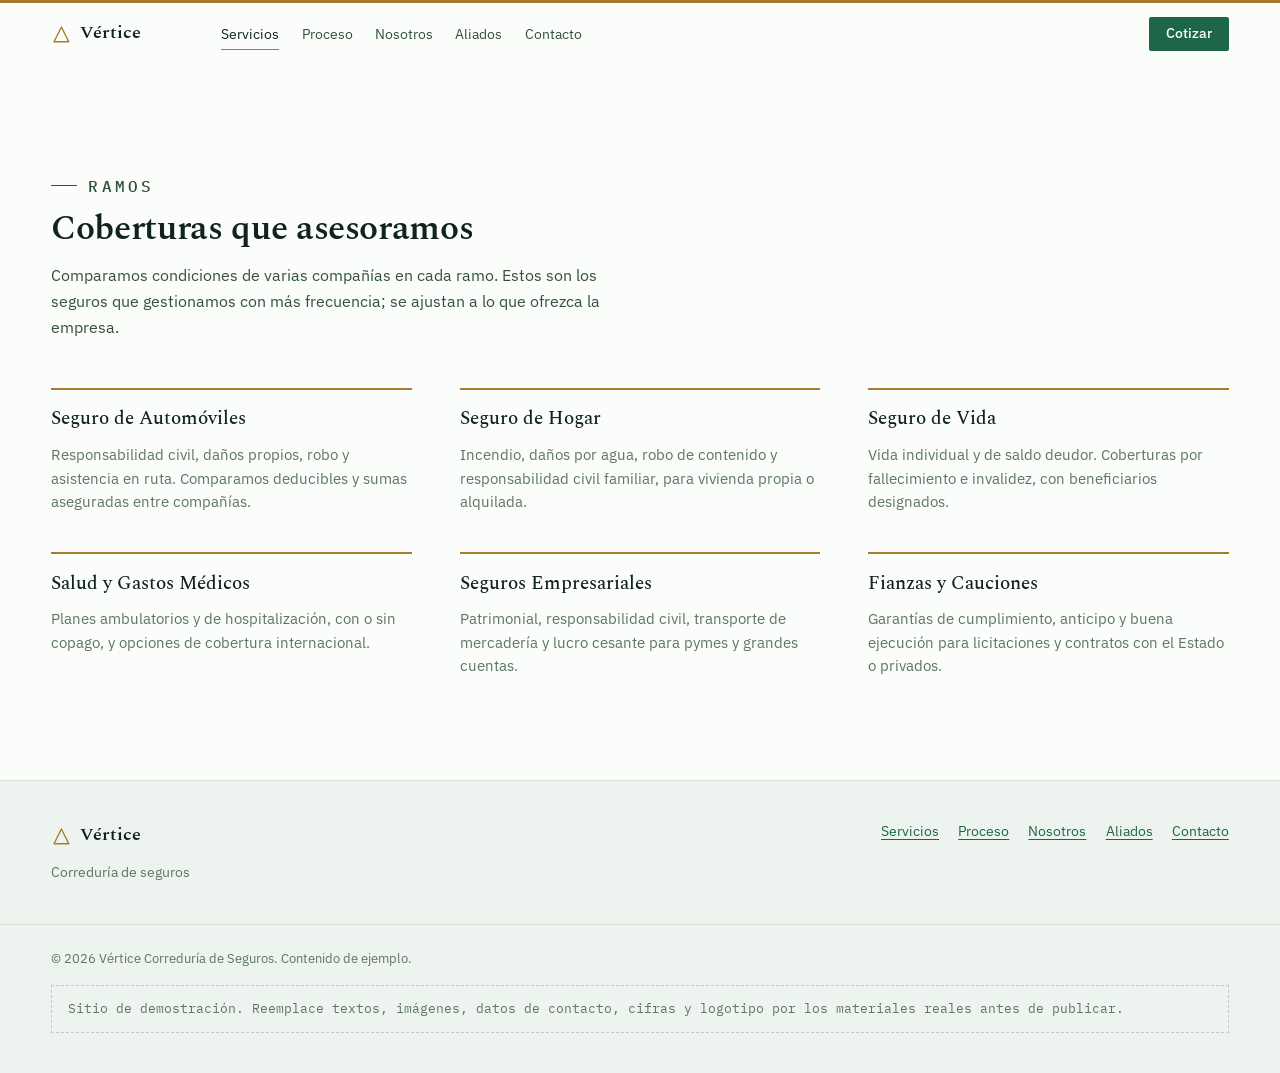
<file: servicios.html>
<!DOCTYPE html>
<html lang="es">
<head>
<meta charset="UTF-8">
<meta name="viewport" content="width=device-width, initial-scale=1">
<title>Servicios · Vértice Correduría</title>
<meta name="description" content="Ramos que asesoramos en Vértice: auto, hogar, vida, salud, empresariales y fianzas, comparando coberturas entre varias aseguradoras.">

<link rel="preconnect" href="https://fonts.googleapis.com">
<link rel="preconnect" href="https://fonts.gstatic.com" crossorigin>
<link rel="stylesheet" href="https://fonts.googleapis.com/css2?family=IBM+Plex+Mono:wght@400;500&family=IBM+Plex+Sans:wght@400;500;600&family=Spectral:wght@400;500;600&display=swap">
<link rel="stylesheet" href="assets/css/styles.css">
</head>
<body>

<a class="skip" href="#main">Saltar al contenido</a>

<header class="site-header" id="top">
  <div class="wrap header__inner">
    <a class="brand" href="index.html" aria-label="Vértice, correduría de seguros — inicio">
      <svg class="brand__mark" viewBox="0 0 24 24" aria-hidden="true">
        <path d="M12 3.5 20.5 20.5 3.5 20.5Z" fill="none" stroke="currentColor" stroke-width="1.6" stroke-linejoin="round"/>
      </svg>
      <span class="brand__name">Vértice</span>
    </a>
    <nav class="nav" aria-label="Navegación principal">
      <a href="servicios.html" aria-current="page">Servicios</a>
      <a href="proceso.html">Proceso</a>
      <a href="nosotros.html">Nosotros</a>
      <a href="aliados.html">Aliados</a>
      <a href="contacto.html">Contacto</a>
    </nav>
    <div class="header__actions">
      <a class="btn btn--primary btn--sm" href="contacto.html">Cotizar</a>
      <button class="nav-toggle" type="button" id="navToggle" aria-expanded="false" aria-controls="mobileNav" aria-label="Abrir menú">
        <svg class="icon-burger" viewBox="0 0 24 24" aria-hidden="true" fill="none" stroke="currentColor" stroke-width="1.7" stroke-linecap="round">
          <path d="M4 7h16M4 12h16M4 17h16"/>
        </svg>
        <svg class="icon-close" viewBox="0 0 24 24" aria-hidden="true" fill="none" stroke="currentColor" stroke-width="1.7" stroke-linecap="round">
          <path d="M6 6l12 12M18 6 6 18"/>
        </svg>
      </button>
    </div>
  </div>
  <nav class="mobile-nav" id="mobileNav" aria-label="Navegación móvil" hidden>
    <div class="wrap mobile-nav__inner">
      <a href="servicios.html" aria-current="page">Servicios</a>
      <a href="proceso.html">Proceso</a>
      <a href="nosotros.html">Nosotros</a>
      <a href="aliados.html">Aliados</a>
      <a href="contacto.html">Contacto</a>
      <a class="btn btn--primary mobile-nav__cta" href="contacto.html">Solicitar cotización</a>
    </div>
  </nav>
</header>

<main id="main">
  <section class="section" aria-labelledby="servicios-h">
    <div class="wrap">
      <div class="section__head" data-reveal>
        <p class="eyebrow">Ramos</p>
        <h1 id="servicios-h">Coberturas que asesoramos</h1>
        <p>
          Comparamos condiciones de varias compañías en cada ramo. Estos son los seguros
          que gestionamos con más frecuencia; se ajustan a lo que ofrezca la empresa.
        </p>
      </div>
      <div class="ramos" data-reveal>
        <article class="ramo">
          <h3>Seguro de Automóviles</h3>
          <p>Responsabilidad civil, daños propios, robo y asistencia en ruta. Comparamos deducibles y sumas aseguradas entre compañías.</p>
        </article>
        <article class="ramo">
          <h3>Seguro de Hogar</h3>
          <p>Incendio, daños por agua, robo de contenido y responsabilidad civil familiar, para vivienda propia o alquilada.</p>
        </article>
        <article class="ramo">
          <h3>Seguro de Vida</h3>
          <p>Vida individual y de saldo deudor. Coberturas por fallecimiento e invalidez, con beneficiarios designados.</p>
        </article>
        <article class="ramo">
          <h3>Salud y Gastos Médicos</h3>
          <p>Planes ambulatorios y de hospitalización, con o sin copago, y opciones de cobertura internacional.</p>
        </article>
        <article class="ramo">
          <h3>Seguros Empresariales</h3>
          <p>Patrimonial, responsabilidad civil, transporte de mercadería y lucro cesante para pymes y grandes cuentas.</p>
        </article>
        <article class="ramo">
          <h3>Fianzas y Cauciones</h3>
          <p>Garantías de cumplimiento, anticipo y buena ejecución para licitaciones y contratos con el Estado o privados.</p>
        </article>
      </div>
    </div>
  </section>
</main>

<footer class="site-footer">
  <div class="wrap footer__grid">
    <div class="footer__brand">
      <span class="brand">
        <svg class="brand__mark" viewBox="0 0 24 24" aria-hidden="true">
          <path d="M12 3.5 20.5 20.5 3.5 20.5Z" fill="none" stroke="currentColor" stroke-width="1.6" stroke-linejoin="round"/>
        </svg>
        <span class="brand__name">Vértice</span>
      </span>
      <p>Correduría de seguros</p>
    </div>
    <nav class="nav--footer" aria-label="Navegación del pie de página">
      <a href="servicios.html">Servicios</a>
      <a href="proceso.html">Proceso</a>
      <a href="nosotros.html">Nosotros</a>
      <a href="aliados.html">Aliados</a>
      <a href="contacto.html">Contacto</a>
    </nav>
  </div>
  <div class="wrap footer__legal">
    <p>© 2026 Vértice Correduría de Seguros. Contenido de ejemplo.</p>
    <p class="demo-note">
      Sitio de demostración. Reemplace textos, imágenes, datos de contacto,
      cifras y logotipo por los materiales reales antes de publicar.
    </p>
  </div>
</footer>

<script src="assets/js/main.js"></script>
</body>
</html>
</file>
<file: assets/css/styles.css>
:root {
  --font-sans: "IBM Plex Sans", system-ui, -apple-system, "Segoe UI", Roboto, Helvetica, Arial, sans-serif;
  --font-serif: "Spectral", Georgia, "Times New Roman", serif;
  --font-mono: "IBM Plex Mono", ui-monospace, SFMono-Regular, Menlo, Consolas, monospace;

  --paper: #FBFDFB;
  --surface: #FFFFFF;
  --surface-2: #EDF3EE;
  --ink: #10241B;
  --ink-soft: #33503F;
  --muted: #5C7566;
  --line: #D9E3DC;
  --line-strong: #BFCDC4;
  --brand: #1D6748;
  --brand-strong: #154E37;
  --brand-contrast: #FFFFFF;
  --accent: #A87C2A;
  --accent-soft: #8A6621;
  --focus: #1D6748;
  --ok: #1C7A4B;
  --ok-bg: #E8F2EC;
  --err: #B22A20;
  --err-bg: #FBECEA;

  --panel-ink: #0C1F17;
  --panel-ink-text: #E9F1EB;
  --panel-ink-muted: #9FB8A9;
  --panel-ink-line: #294A3A;
  --panel-ink-accent: #D8B673;

  --shadow: 0 1px 2px rgb(16 36 27 / 0.06), 0 18px 40px -24px rgb(16 36 27 / 0.28);

  --fs-h1: clamp(2.1rem, 1.5rem + 2.8vw, 3.05rem);
  --fs-h2: clamp(1.6rem, 1.2rem + 1.7vw, 2.2rem);
  --fs-lead: clamp(1.05rem, 1rem + 0.4vw, 1.2rem);
  --fs-cifra: clamp(1.9rem, 1.4rem + 2.2vw, 2.7rem);
}

@media (prefers-color-scheme: dark) {
  :root {
    --paper: #0A1611;
    --surface: #0F1E17;
    --surface-2: #13251C;
    --ink: #E8F0EA;
    --ink-soft: #C1D4C8;
    --muted: #8DA697;
    --line: #21322A;
    --line-strong: #2E4438;
    --brand: #5FB98A;
    --brand-strong: #7FCBA1;
    --brand-contrast: #07140E;
    --accent: #D8B673;
    --accent-soft: #C7A45E;
    --focus: #5FB98A;
    --ok: #5CC08C;
    --ok-bg: #122A1C;
    --err: #E98A82;
    --err-bg: #2B1613;
    --shadow: 0 1px 2px rgb(0 0 0 / 0.3), 0 20px 44px -24px rgb(0 0 0 / 0.6);
  }
}

* { box-sizing: border-box; }

html {
  scroll-behavior: smooth;
  scroll-padding-top: 5.5rem;
}

body {
  margin: 0;
  background: var(--paper);
  color: var(--ink);
  font-family: var(--font-sans);
  font-size: 1rem;
  line-height: 1.6;
  border-top: 3px solid var(--accent);
  -webkit-font-smoothing: antialiased;
}

img { max-width: 100%; display: block; }
h1, h2, h3 { text-wrap: balance; }
::selection { background: color-mix(in srgb, var(--brand) 24%, transparent); }

a { color: var(--brand); text-underline-offset: 3px; }

.wrap {
  width: 100%;
  max-width: 1720px;
  margin-inline: auto;
  padding-inline: clamp(1.25rem, 4vw, 4.5rem);
}

.section { padding-block: clamp(3.5rem, 8vw, 6.5rem); }
.band { background: var(--surface-2); }
.section--ink { background: var(--panel-ink); color: var(--panel-ink-text); }

.visually-hidden {
  position: absolute; width: 1px; height: 1px;
  margin: -1px; padding: 0; overflow: hidden;
  clip: rect(0 0 0 0); white-space: nowrap; border: 0;
}

.skip {
  position: absolute; left: 0.75rem; top: 0.75rem; z-index: 100;
  background: var(--brand); color: #fff; text-decoration: none;
  padding: 0.6rem 1rem; border-radius: 2px;
  transform: translateY(-160%); transition: transform 0.2s ease;
}
.skip:focus { transform: translateY(0); }

/* Eyebrow ------------------------------------------------------------ */
.eyebrow {
  display: inline-flex; align-items: center; gap: 0.7rem;
  margin: 0;
  font-family: var(--font-mono); font-weight: 500;
  font-size: 0.72rem; letter-spacing: 0.2em; text-transform: uppercase;
  color: var(--accent-soft);
}
.eyebrow::before { content: ""; width: 26px; height: 1px; background: currentColor; }
.eyebrow--on-ink { color: var(--panel-ink-accent); }

/* Header ----------------------------------------------------------- */
.site-header {
  position: sticky; top: 0; z-index: 50;
  background: var(--paper);
  background: color-mix(in srgb, var(--paper) 88%, transparent);
  backdrop-filter: blur(10px);
  -webkit-backdrop-filter: blur(10px);
  border-bottom: 1px solid transparent;
  transition: border-color 0.2s ease, box-shadow 0.2s ease;
}
.site-header.is-stuck {
  border-bottom-color: var(--line);
  box-shadow: 0 6px 24px -18px rgb(16 36 27 / 0.5);
}
.header__inner {
  display: flex; align-items: center; gap: clamp(1rem, 3vw, 2rem);
  padding-block: 0.85rem;
}
.brand {
  display: inline-flex; align-items: center; gap: 0.5rem;
  text-decoration: none; color: var(--ink);
}
.brand__mark { width: 1.3rem; height: 1.3rem; color: var(--accent); flex: none; }
.brand__name { font-family: var(--font-serif); font-weight: 600; font-size: 1.15rem; letter-spacing: 0.01em; }

.nav { display: flex; gap: 1.4rem; margin-inline-start: clamp(1rem, 4vw, 3rem); }
.nav a {
  position: relative; color: var(--ink-soft); text-decoration: none;
  font-size: 0.9rem; padding-block: 0.3rem;
}
.nav a::after {
  content: ""; position: absolute; left: 0; right: 0; bottom: 0; height: 1px;
  background: var(--accent); transform: scaleX(0); transform-origin: left;
  transition: transform 0.2s ease;
}
.nav a:hover, .nav a:focus-visible { color: var(--ink); }
.nav a:hover::after, .nav a:focus-visible::after { transform: scaleX(1); }
.nav a:focus-visible { outline: 2px solid var(--focus); outline-offset: 3px; }
.nav a[aria-current="page"] { color: var(--ink); }
.nav a[aria-current="page"]::after { transform: scaleX(1); }

.header__actions { margin-inline-start: auto; display: flex; align-items: center; gap: 0.7rem; }

/* Mobile navigation --------------------------------------------------- */
.nav-toggle {
  display: none; place-items: center;
  width: 2.3rem; height: 2.3rem;
  border: 1px solid var(--line-strong); background: transparent;
  border-radius: 2px; color: var(--ink-soft); cursor: pointer;
}
.nav-toggle:hover { border-color: var(--accent); color: var(--ink); }
.nav-toggle:focus-visible { outline: 2px solid var(--focus); outline-offset: 2px; }
.nav-toggle svg { width: 1.3rem; height: 1.3rem; }
.nav-toggle .icon-close { display: none; }
.nav-toggle[aria-expanded="true"] .icon-burger { display: none; }
.nav-toggle[aria-expanded="true"] .icon-close { display: block; }

.mobile-nav { display: none; border-bottom: 1px solid var(--line); }
.mobile-nav__inner { display: flex; flex-direction: column; padding-block: 0.25rem 1.25rem; }
.mobile-nav a {
  padding: 0.95rem 0; border-top: 1px solid var(--line);
  color: var(--ink-soft); text-decoration: none; font-size: 1rem;
}
.mobile-nav a:hover, .mobile-nav a:focus-visible { color: var(--ink); }
.mobile-nav a[aria-current="page"] { color: var(--ink); font-weight: 500; }
.mobile-nav__cta { margin-top: 1rem; }

@media (max-width: 720px) {
  .nav { display: none; }
  .nav-toggle { display: grid; }
  .mobile-nav:not([hidden]) { display: block; }
  .nav-toggle { width: 2.6rem; height: 2.6rem; }
  .header__actions .btn--sm { display: none; }
}

/* Buttons -------------------------------------------------------------- */
.btn {
  display: inline-flex; align-items: center; justify-content: center; gap: 0.5rem;
  font-family: var(--font-sans); font-weight: 500; font-size: 0.95rem; line-height: 1;
  padding: 0.9rem 1.5rem; border-radius: 2px; border: 1px solid transparent;
  cursor: pointer; text-decoration: none;
  transition: background-color 0.18s ease, border-color 0.18s ease, color 0.18s ease, transform 0.18s ease;
}
.btn--sm { padding: 0.6rem 1rem; font-size: 0.85rem; }
.btn--primary { background: var(--brand); color: var(--brand-contrast); }
.btn--primary:hover { background: var(--brand-strong); transform: translateY(-1px); }
.btn--primary:active { transform: translateY(0); }
.btn--ghost { border-color: var(--line-strong); color: var(--ink); background: transparent; }
.btn--ghost:hover { border-color: var(--accent); }
.btn:focus-visible { outline: 2px solid var(--focus); outline-offset: 2px; }

/* Hero -------------------------------------------------------------- */
.hero.section { padding-block: clamp(2.5rem, 6vw, 4.5rem) clamp(3rem, 7vw, 5rem); }
.hero__grid {
  display: grid;
  grid-template-columns: minmax(0, 1.3fr) minmax(320px, 440px);
  gap: clamp(2rem, 5vw, 5rem); align-items: start;
}
.hero h1 {
  font-family: var(--font-serif); font-weight: 600;
  font-size: var(--fs-h1); line-height: 1.08; letter-spacing: -0.01em;
  margin: 0.7rem 0 1rem; color: var(--ink);
}
.lead {
  font-size: var(--fs-lead); line-height: 1.6; color: var(--ink-soft);
  max-width: 46ch; margin: 0 0 1.6rem;
}
.hero__cta { display: flex; gap: 0.9rem; flex-wrap: wrap; }
@media (max-width: 480px) {
  .hero__cta { flex-direction: column; align-items: stretch; }
}

.ficha {
  background: var(--surface); border: 1px solid var(--line);
  box-shadow: var(--shadow);
  padding: clamp(1.4rem, 3vw, 2rem);
}
.ficha__title, .datos__title {
  margin: 0 0 1rem;
  font-family: var(--font-mono); font-size: 0.72rem;
  letter-spacing: 0.14em; text-transform: uppercase; color: var(--ink-soft);
}
.ficha__list, .datos__list { margin: 0; }
.ficha__list > div, .datos__list > div {
  display: flex; flex-direction: column; gap: 0.2rem;
  padding: 0.85rem 0; border-top: 1px solid var(--line);
}
.ficha__list dt, .datos__list dt {
  font-family: var(--font-mono); font-size: 0.68rem;
  letter-spacing: 0.1em; text-transform: uppercase; color: var(--muted);
}
.ficha__list dd, .datos__list dd { margin: 0; font-size: 0.95rem; color: var(--ink); }
.ficha__note {
  margin: 1.2rem 0 0;
  font-family: var(--font-mono); font-size: 0.7rem; color: var(--muted);
}

.ph { color: var(--muted); font-family: var(--font-mono); font-size: 0.92em; }
.ph-block {
  color: var(--muted); font-family: var(--font-mono);
  font-size: 0.85rem; line-height: 1.7;
  border-left: 2px solid var(--line-strong); padding-left: 1rem; margin: 1.5rem 0 0;
}

/* Photo placeholders ----------------------------------------------- */
.photo {
  position: relative; border: 1px solid var(--line);
  display: grid; place-items: center; padding: 1rem;
  background:
    repeating-linear-gradient(-45deg, transparent 0 11px, color-mix(in srgb, var(--line) 55%, transparent) 11px 12px),
    var(--surface-2);
}
.photo__label {
  font-family: var(--font-mono); font-size: 0.78rem; color: var(--muted);
  background: var(--paper); border: 1px solid var(--line);
  padding: 0.5rem 0.8rem; letter-spacing: 0.02em; text-align: center;
}
.nosotros__photo { aspect-ratio: 4 / 5; }
@media (max-width: 860px) {
  .nosotros__photo { aspect-ratio: 16 / 10; }
}
@media (min-width: 861px) {
  .nosotros__photo { aspect-ratio: auto; align-self: stretch; }
}

/* Carousel (hero: oficina y equipo) --------------------------------- */
.carousel {
  position: relative; border: 1px solid var(--line);
  margin-top: clamp(2rem, 5vw, 3.5rem); overflow: hidden;
}
.carousel__track {
  display: flex; list-style: none; margin: 0; padding: 0;
  aspect-ratio: 21 / 7; overflow-x: auto; scroll-snap-type: x mandatory;
  scrollbar-width: none; -ms-overflow-style: none; scroll-behavior: smooth;
}
.carousel__track::-webkit-scrollbar { display: none; }
.carousel__slide { flex: 0 0 100%; scroll-snap-align: start; }
.carousel__slide img { width: 100%; height: 100%; object-fit: cover; }
@media (max-width: 860px) {
  .carousel__track { aspect-ratio: 16 / 9; }
}

.carousel__badge {
  position: absolute; top: 0.9rem; left: 0.9rem;
  font-family: var(--font-mono); font-size: 0.72rem; letter-spacing: 0.02em;
  color: #fff; background: rgb(10 20 15 / 0.55); backdrop-filter: blur(4px);
  padding: 0.4rem 0.7rem; border: 1px solid rgb(255 255 255 / 0.35);
}

/* Section head --------------------------------------------------------- */
.section__head { max-width: 60ch; margin-bottom: clamp(2rem, 4vw, 3rem); }
.section__head h1, .section__head h2 {
  font-family: var(--font-serif); font-weight: 600;
  font-size: var(--fs-h2); line-height: 1.15; letter-spacing: -0.01em;
  margin: 0.6rem 0 0.8rem; color: var(--ink);
}
.section--ink .section__head h1, .section--ink .section__head h2 { color: var(--panel-ink-text); }
.section__head p { margin: 0; font-size: 1.02rem; line-height: 1.6; color: var(--ink-soft); }
.section--ink .section__head p { color: var(--panel-ink-muted); }

/* Cifras ------------------------------------------------------------ */
.cifras {
  list-style: none; margin: 0; padding: 0;
  display: grid; grid-template-columns: repeat(auto-fit, minmax(160px, 1fr));
  gap: clamp(1.5rem, 4vw, 3rem);
}
.cifras li {
  display: flex; flex-direction: column; gap: 0.3rem;
  border-top: 2px solid var(--accent); padding-top: 0.8rem;
}
.cifra {
  font-family: var(--font-mono); font-weight: 500;
  font-size: var(--fs-cifra); color: var(--ink);
  font-variant-numeric: tabular-nums; line-height: 1;
}
.cifra__label { font-size: 0.85rem; color: var(--muted); }
.band__note {
  margin: 1.6rem 0 0;
  font-family: var(--font-mono); font-size: 0.7rem; color: var(--muted);
}

/* Ramos (servicios; reutilizado en el resumen de la home) ----------- */
.ramos {
  display: grid; grid-template-columns: repeat(auto-fit, minmax(255px, 1fr));
  gap: clamp(1.6rem, 3vw, 2.4rem) clamp(2rem, 4vw, 3rem);
}
.ramo { border-top: 2px solid var(--accent); padding-top: 0.9rem; }
.ramo h3 {
  font-family: var(--font-serif); font-weight: 500; font-size: 1.2rem;
  margin: 0 0 0.5rem; color: var(--ink);
}
.ramo h3 a { color: inherit; text-decoration: none; }
.ramo h3 a:hover, .ramo h3 a:focus-visible { color: var(--brand); }
.ramo h3 a:focus-visible { outline: 2px solid var(--focus); outline-offset: 3px; }
.ramo p { margin: 0; font-size: 0.92rem; line-height: 1.6; color: var(--muted); }

/* Proceso -------------------------------------------------------------- */
.pasos {
  list-style: none; margin: 0; padding: 0;
  display: grid; grid-template-columns: repeat(auto-fit, minmax(220px, 1fr));
  gap: clamp(1.6rem, 3vw, 2.5rem);
}
.paso { border-top: 1px solid var(--panel-ink-line); padding-top: 1rem; }
.paso__num {
  display: block; margin-bottom: 0.5rem;
  font-family: var(--font-mono); font-size: 0.9rem;
  color: var(--panel-ink-accent); font-variant-numeric: tabular-nums;
}
.paso h3 {
  font-family: var(--font-serif); font-weight: 500; font-size: 1.15rem;
  margin: 0 0 0.5rem; color: var(--panel-ink-text);
}
.paso p { margin: 0; font-size: 0.9rem; line-height: 1.6; color: var(--panel-ink-muted); }

/* Nosotros ---------------------------------------------------------- */
.nosotros__grid {
  display: grid; grid-template-columns: 1.1fr 0.9fr;
  gap: clamp(2rem, 5vw, 4rem); align-items: start;
}
.ventajas { list-style: none; margin: 0 0 0.5rem; padding: 0; }
.ventajas li {
  padding: 1rem 0; border-top: 1px solid var(--line);
  font-size: 0.98rem; line-height: 1.6;
}
.ventajas li:first-child { border-top: 0; padding-top: 0; }
.ventajas strong { font-family: var(--font-serif); font-weight: 600; color: var(--ink); }
.ventajas span { color: var(--muted); }

/* Aliados --------------------------------------------------------------- */
.aliados {
  display: grid; grid-template-columns: repeat(auto-fit, minmax(130px, 1fr));
  gap: 1px; background: var(--line); border: 1px solid var(--line);
}
.aliado {
  background: var(--paper); aspect-ratio: 3 / 2;
  display: grid; place-items: center; text-align: center; padding: 0.5rem;
  font-family: var(--font-mono); font-size: 0.75rem; color: var(--muted);
  letter-spacing: 0.03em;
}

/* Contacto ------------------------------------------------------------ */
.contacto-grid {
  display: grid; grid-template-columns: 1.15fr 0.85fr;
  gap: clamp(2rem, 5vw, 4rem); align-items: stretch;
}
.form { margin-top: 1.5rem; }
.form-grid { display: grid; grid-template-columns: 1fr 1fr; column-gap: 1.25rem; }
.field { display: flex; flex-direction: column; gap: 0.4rem; margin-bottom: 1.1rem; }
.field--full { grid-column: 1 / -1; }
.field label {
  font-family: var(--font-mono); font-size: 0.72rem;
  letter-spacing: 0.1em; text-transform: uppercase; color: var(--ink-soft);
}
.field input, .field select, .field textarea {
  width: 100%;
  font-family: var(--font-sans); font-size: 0.95rem; color: var(--ink);
  background: var(--surface); border: 1px solid var(--line-strong);
  border-radius: 2px; padding: 0.7rem 0.75rem;
}
.field textarea { resize: vertical; min-height: 5rem; }
.field input:focus-visible, .field select:focus-visible, .field textarea:focus-visible {
  outline: 2px solid var(--focus); outline-offset: 1px; border-color: var(--brand);
}
.field input:user-invalid, .field select:user-invalid, .field textarea:user-invalid {
  border-color: var(--err); background: var(--err-bg);
}
.field input:user-valid, .field select:user-valid, .field textarea:user-valid {
  border-color: var(--ok);
}
.hint { margin: 0; font-family: var(--font-mono); font-size: 0.72rem; color: var(--muted); }
.field__error { display: none; margin: 0; font-size: 0.8rem; color: var(--err); }
.field input:user-invalid ~ .field__error,
.field select:user-invalid ~ .field__error { display: block; }
.field--check { flex-direction: row; align-items: flex-start; gap: 0.6rem; }
.field--check input { width: auto; margin-top: 0.15rem; }
.field--check label {
  text-transform: none; letter-spacing: 0; font-family: var(--font-sans);
  font-size: 0.9rem; color: var(--ink-soft);
}
.opt { color: var(--muted); font-weight: 400; text-transform: none; letter-spacing: 0; font-size: 0.9em; }

.form__status {
  margin: 1rem 0 0; padding: 0.9rem 1rem;
  border: 1px solid var(--line); border-radius: 2px; font-size: 0.9rem;
}
.form__status.is-ok {
  background: var(--ok-bg); color: var(--ok);
  border-color: color-mix(in srgb, var(--ok) 40%, transparent);
}
.form__status.is-err {
  background: var(--err-bg); color: var(--err);
  border-color: color-mix(in srgb, var(--err) 40%, transparent);
}

.contacto__side { display: flex; flex-direction: column; gap: 1.5rem; height: 100%; }
.datos {
  background: var(--surface); border: 1px solid var(--line);
  padding: clamp(1.4rem, 3vw, 1.9rem);
}
.contacto__map { flex: 1; min-height: 200px; }

/* Footer ------------------------------------------------------------ */
.site-footer { background: var(--surface-2); border-top: 1px solid var(--line); }
.footer__grid {
  display: flex; justify-content: space-between; gap: 2rem; flex-wrap: wrap;
  padding-block: 2.5rem;
}
.footer__brand p { margin: 0.5rem 0 0; font-size: 0.85rem; color: var(--muted); }
.nav--footer { display: flex; gap: 1.2rem; flex-wrap: wrap; margin: 0; }
.nav--footer a { font-size: 0.85rem; }
.footer__legal {
  border-top: 1px solid var(--line);
  padding-block: 1.5rem 2.5rem;
  display: flex; flex-direction: column; gap: 1rem;
}
.footer__legal > p { margin: 0; font-size: 0.8rem; color: var(--muted); }
.demo-note {
  border: 1px dashed var(--line-strong); color: var(--muted);
  font-family: var(--font-mono); font-size: 0.78rem; line-height: 1.6;
  padding: 0.8rem 1rem;
}

@media (max-width: 860px) {
  .hero__grid, .nosotros__grid { grid-template-columns: 1fr; }
}
@media (max-width: 820px) {
  .contacto-grid { grid-template-columns: 1fr; }
}

/* Keep tidy column counts instead of orphan items or cramped fields */
@media (max-width: 680px) {
  .form-grid { grid-template-columns: 1fr; }
}
@media (max-width: 759px) {
  .cifras { grid-template-columns: repeat(2, 1fr); }
}
@media (min-width: 760px) {
  .cifras { grid-template-columns: repeat(4, 1fr); }
}
@media (min-width: 1000px) {
  .ramos { grid-template-columns: repeat(3, 1fr); }
  .pasos { grid-template-columns: repeat(4, 1fr); }
  .aliados { grid-template-columns: repeat(4, 1fr); }
}
@media (min-width: 1400px) {
  .aliados { grid-template-columns: repeat(8, 1fr); }
}

/* Reveal on scroll ------------------------------------------------- */
@media (prefers-reduced-motion: no-preference) {
  html.js [data-reveal] > * {
    opacity: 0; transform: translateY(16px);
    transition: opacity 0.6s ease, transform 0.6s cubic-bezier(0.16, 0.8, 0.24, 1);
  }
  html.js [data-reveal].in > * { opacity: 1; transform: none; }
  html.js [data-reveal].in > *:nth-child(2) { transition-delay: 0.05s; }
  html.js [data-reveal].in > *:nth-child(3) { transition-delay: 0.1s; }
  html.js [data-reveal].in > *:nth-child(4) { transition-delay: 0.15s; }
  html.js [data-reveal].in > *:nth-child(5) { transition-delay: 0.2s; }
  html.js [data-reveal].in > *:nth-child(6) { transition-delay: 0.25s; }

  html.js [data-reveal-self] {
    opacity: 0; transform: translateY(16px);
    transition: opacity 0.6s ease, transform 0.6s cubic-bezier(0.16, 0.8, 0.24, 1);
  }
  html.js [data-reveal-self].in { opacity: 1; transform: none; }
}

@media (prefers-reduced-motion: reduce) {
  html.js [data-reveal] > *, html.js [data-reveal-self] { opacity: 1 !important; transform: none !important; }
  * { animation-duration: 0.001ms !important; transition-duration: 0.001ms !important; scroll-behavior: auto !important; }
}
</file>
